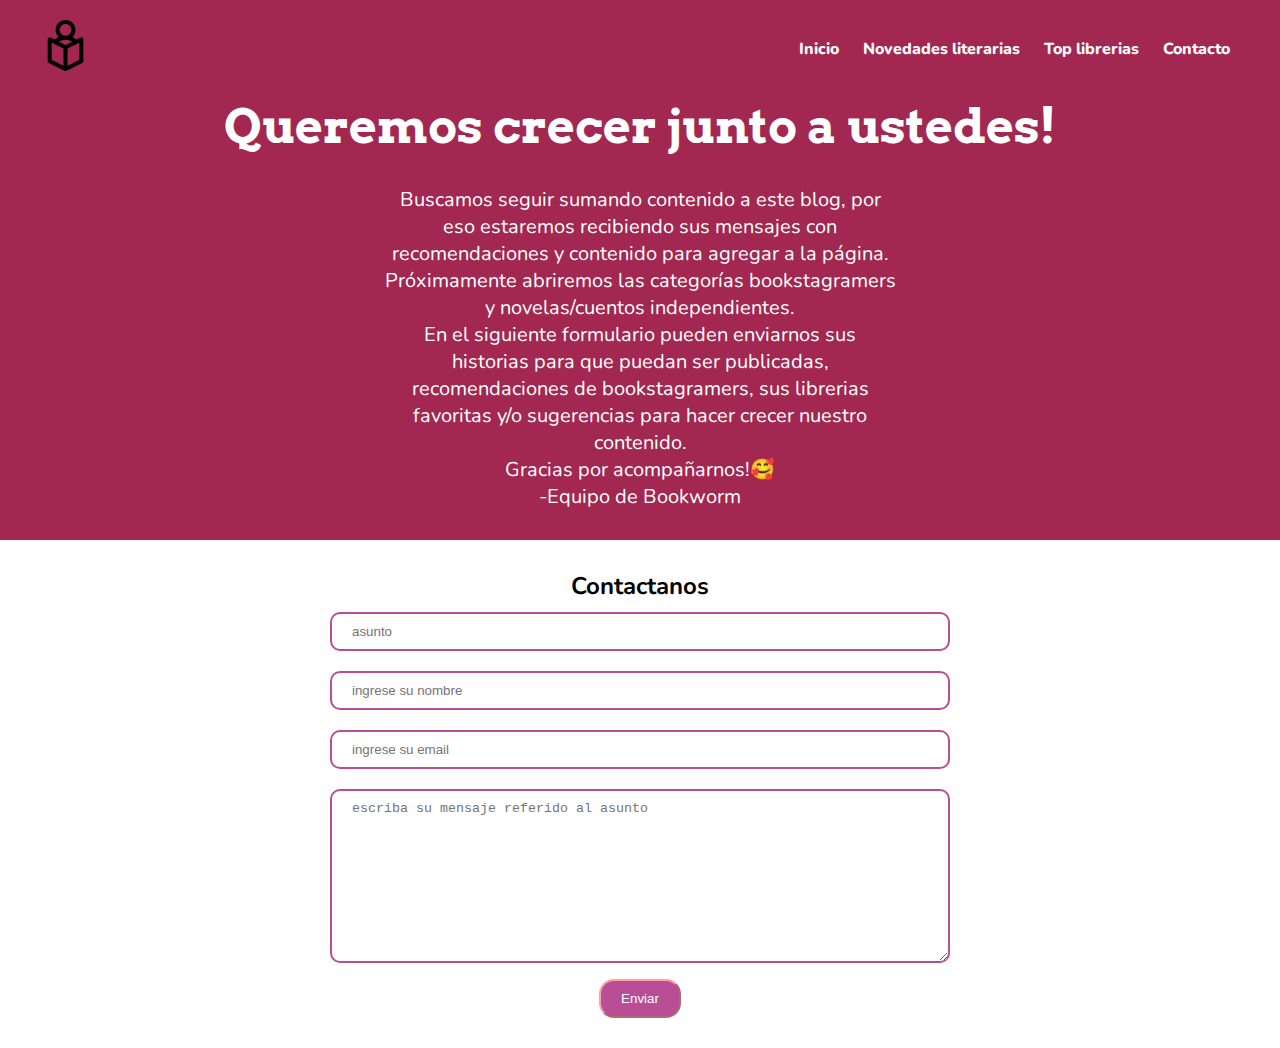
<file: contact-us.html>
<!DOCTYPE html>
<html lang="en">
<head>
    <meta charset="UTF-8">
    <meta http-equiv="X-UA-Compatible" content="IE=edge">
    <meta name="viewport" content="width=device-width, initial-scale=1.0">
    <title>Contact us 💌</title>
    <!-- font links -->
    <link href="https://fonts.googleapis.com/css2?family=Arvo&family=Bebas+Neue&family=Roboto:wght@500&display=swap" rel="stylesheet">
    <link href="https://fonts.googleapis.com/css2?family=Nunito:wght@200&display=swap" rel="stylesheet">
    <link rel="preconnect" href="https://fonts.googleapis.com">
    <link rel="preconnect" href="https://fonts.gstatic.com" crossorigin>
    <link rel="preconnect" href="https://fonts.googleapis.com">
<link rel="preconnect" href="https://fonts.gstatic.com" crossorigin>
<link href="https://fonts.googleapis.com/css2?family=Arvo&display=swap" rel="stylesheet">
    <link rel="stylesheet" href="./css/contact.css">
</head>
<body>
    <header class="header">
        <div class="nav-logo">
           <img src="./img/logoRedondo.png" alt="logo"> 
        </div>
        <nav class="nav">
            <ul class="nav-links">
                <li><a href="home.html">Inicio</a></li>
                <li><a href="novedades.html">Novedades literarias</a></li>
                <li><a href="top-librerias.html">Top librerias</a></li>
                <li><a href="contact-us.html">Contacto</a></li>
            </ul>
        </nav>
    </header>
    <main>
        <section id="about">
            <h2 class="section-title">Queremos crecer junto a ustedes!</h2>
            <p>
                Buscamos seguir sumando contenido a este blog, por eso estaremos recibiendo sus mensajes con recomendaciones y contenido para agregar a la página. 
                Próximamente abriremos las categorías bookstagramers y novelas/cuentos independientes. <br /> 
                En el siguiente formulario pueden enviarnos sus historias para que puedan ser publicadas, recomendaciones de 
                bookstagramers, sus librerias favoritas y/o sugerencias para hacer crecer nuestro contenido.  
                <br/>Gracias por acompañarnos!🥰<br/>-Equipo de Bookworm
            </p>
        </section>
        <section id="contact">
            <div class="col">
                <h2 class="title-contact">Contactanos</h2>
                <div class="div-form">
                    <form action="" id='contactForm'>
                        <div>
                            <input class="input" type="text" name="asunto" id="asunto" placeholder="asunto">
                        </div>
                        <div>
                            <input class="input" type="text" name="nombre" id="nombre" placeholder="ingrese su nombre">
                        </div>
                        <div>
                            <input class="input" type="text" name="email" placeholder="ingrese su email">
                            
                        </div>
                        <div>
                            <textarea class="input" name="mensaje" id="mensaje" cols="50" rows="10" placeholder="escriba su mensaje referido al asunto"></textarea>
                        </div>
                        <button class="btn"  type="submit">Enviar</button>
                    </form>
                    <div id="error" class="error"></div>
                </div>
            </div>
        </section>
    </main>
    <script src="./js/contact.js"></script>
</body>
</html>
</file>
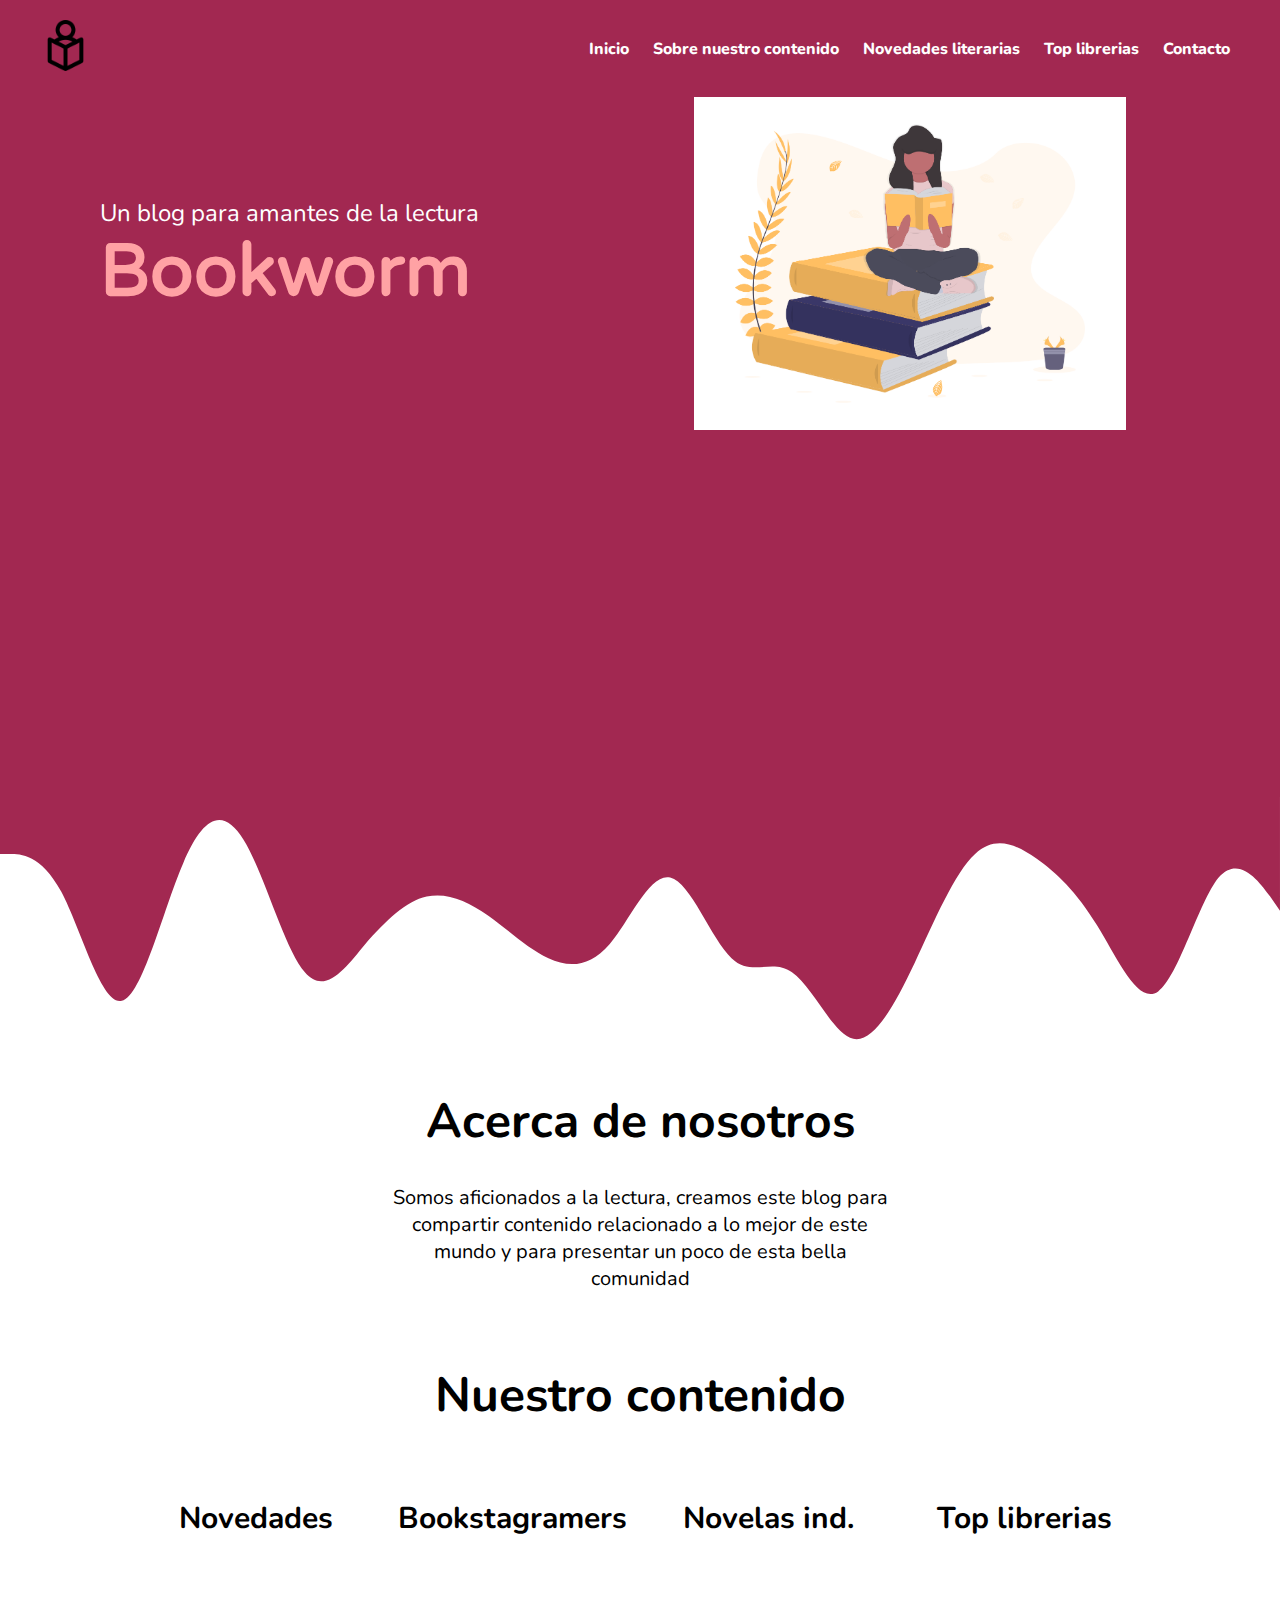
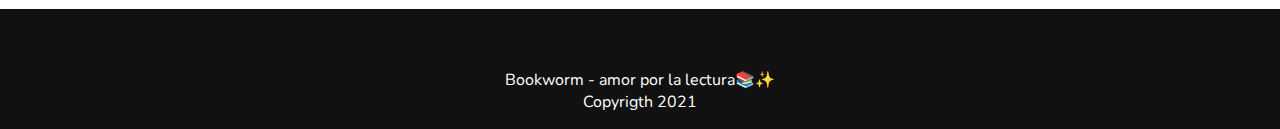
<file: home.html>
<!DOCTYPE html>
<html lang="en">
<head>
    <meta charset="UTF-8">
    <meta http-equiv="X-UA-Compatible" content="IE=edge">
    <meta name="viewport" content="width=device-width, initial-scale=1.0">
    <title>Bookworm Blog 📚</title>
    <!-- font links -->
    <link rel="preconnect" href="https://fonts.googleapis.com">
    <link rel="preconnect" href="https://fonts.gstatic.com" crossorigin>
    <link href="https://fonts.googleapis.com/css2?family=Varela+Round&display=swap" rel="stylesheet">

    <link rel="preconnect" href="https://fonts.googleapis.com">
    <link rel="preconnect" href="https://fonts.gstatic.com" crossorigin>
    <link href="https://fonts.googleapis.com/css2?family=Nunito:wght@200&display=swap" rel="stylesheet">
    <link rel="preconnect" href="https://fonts.googleapis.com">
    <link rel="preconnect" href="https://fonts.gstatic.com" crossorigin>
 
    <link rel="stylesheet" href="./css/style.css">
</head>
<body>
    <header class="header">
        <div class="nav-logo">
           <img src="./img/logoRedondo.png" alt="logo"> 
        </div>
        <nav class="nav">
            <ul class="nav-links">
                <li><a href="home.html">Inicio</a></li>
                <li><a href="#about-us">Sobre nuestro contenido</a></li>
                <li><a href="novedades.html">Novedades literarias</a></li>
                <li><a href="top-librerias.html">Top librerias</a></li>
                <li><a href="contact-us.html">Contacto</a></li>
            </ul>
        </nav>
    </header>
    <main>
        <div class="container">
            <section id="home">
                <div class="col">
                    <p>Un blog para amantes de la lectura</p>
                    <h1>Bookworm</h1>
                </div>
                <div class="col">
                    <img class="img-home" src="./img/undraw_book_lover_mkck.png" alt="Home">
                </div>
            </section>
            <section id="about-us">
                <svg xmlns="http://www.w3.org/2000/svg" viewBox="0 0 1440 320"><path fill="#a22851" fill-opacity="1" d="M0,64L11.4,64C22.9,64,46,64,69,106.7C91.4,149,114,235,137,229.3C160,224,183,128,206,74.7C228.6,21,251,11,274,48C297.1,85,320,171,343,197.3C365.7,224,389,192,411,165.3C434.3,139,457,117,480,112C502.9,107,526,117,549,133.3C571.4,149,594,171,617,181.3C640,192,663,192,686,165.3C708.6,139,731,85,754,90.7C777.1,96,800,160,823,181.3C845.7,203,869,181,891,197.3C914.3,213,937,267,960,272C982.9,277,1006,235,1029,186.7C1051.4,139,1074,85,1097,64C1120,43,1143,53,1166,69.3C1188.6,85,1211,107,1234,144C1257.1,181,1280,235,1303,218.7C1325.7,203,1349,117,1371,90.7C1394.3,64,1417,96,1429,112L1440,128L1440,0L1428.6,0C1417.1,0,1394,0,1371,0C1348.6,0,1326,0,1303,0C1280,0,1257,0,1234,0C1211.4,0,1189,0,1166,0C1142.9,0,1120,0,1097,0C1074.3,0,1051,0,1029,0C1005.7,0,983,0,960,0C937.1,0,914,0,891,0C868.6,0,846,0,823,0C800,0,777,0,754,0C731.4,0,709,0,686,0C662.9,0,640,0,617,0C594.3,0,571,0,549,0C525.7,0,503,0,480,0C457.1,0,434,0,411,0C388.6,0,366,0,343,0C320,0,297,0,274,0C251.4,0,229,0,206,0C182.9,0,160,0,137,0C114.3,0,91,0,69,0C45.7,0,23,0,11,0L0,0Z"></path></svg>
                <h2 class="section-title">Acerca de nosotros</h2>
                <p>
                    Somos aficionados a la lectura, creamos este blog para compartir contenido relacionado a lo mejor de este mundo y para presentar un poco de esta bella comunidad</p>
            </section>
            <section id="service">
                <h4 class="section-title">Nuestro contenido</h2>
                <div class="col">
                    <a class="links" href="novedades.html"><h3>Novedades</h3></a>
                    <i class="service-icon far fa-grin-stars fa-9x"></i>
                </div>
                <div class="col">
                    <h3>Bookstagramers</h3>
                    <i class="service-icon fas fa-book-reader fa-9x"></i>
                </div>
                <div class="col">
                    <h3>Novelas ind.</h3> <!-- Escritores independientes -->
                    <i class="service-icon fas fa-pen-fancy fa-9x"></i>
                </div>
                <div class="col">
                    <a class="links" href="top-librerias.html"><h3>Top librerias</h3></a>
                    <i class="service-icon fas fa-store fa-9x"></i>
                </div>
            </section>
            <section class="parallax">
            </section>
            
        </div>
    </main>
    <footer >
        <p> Bookworm - amor por la lectura📚✨<br/>Copyrigth 2021</p>
    </footer>
</body>
</html>
</file>
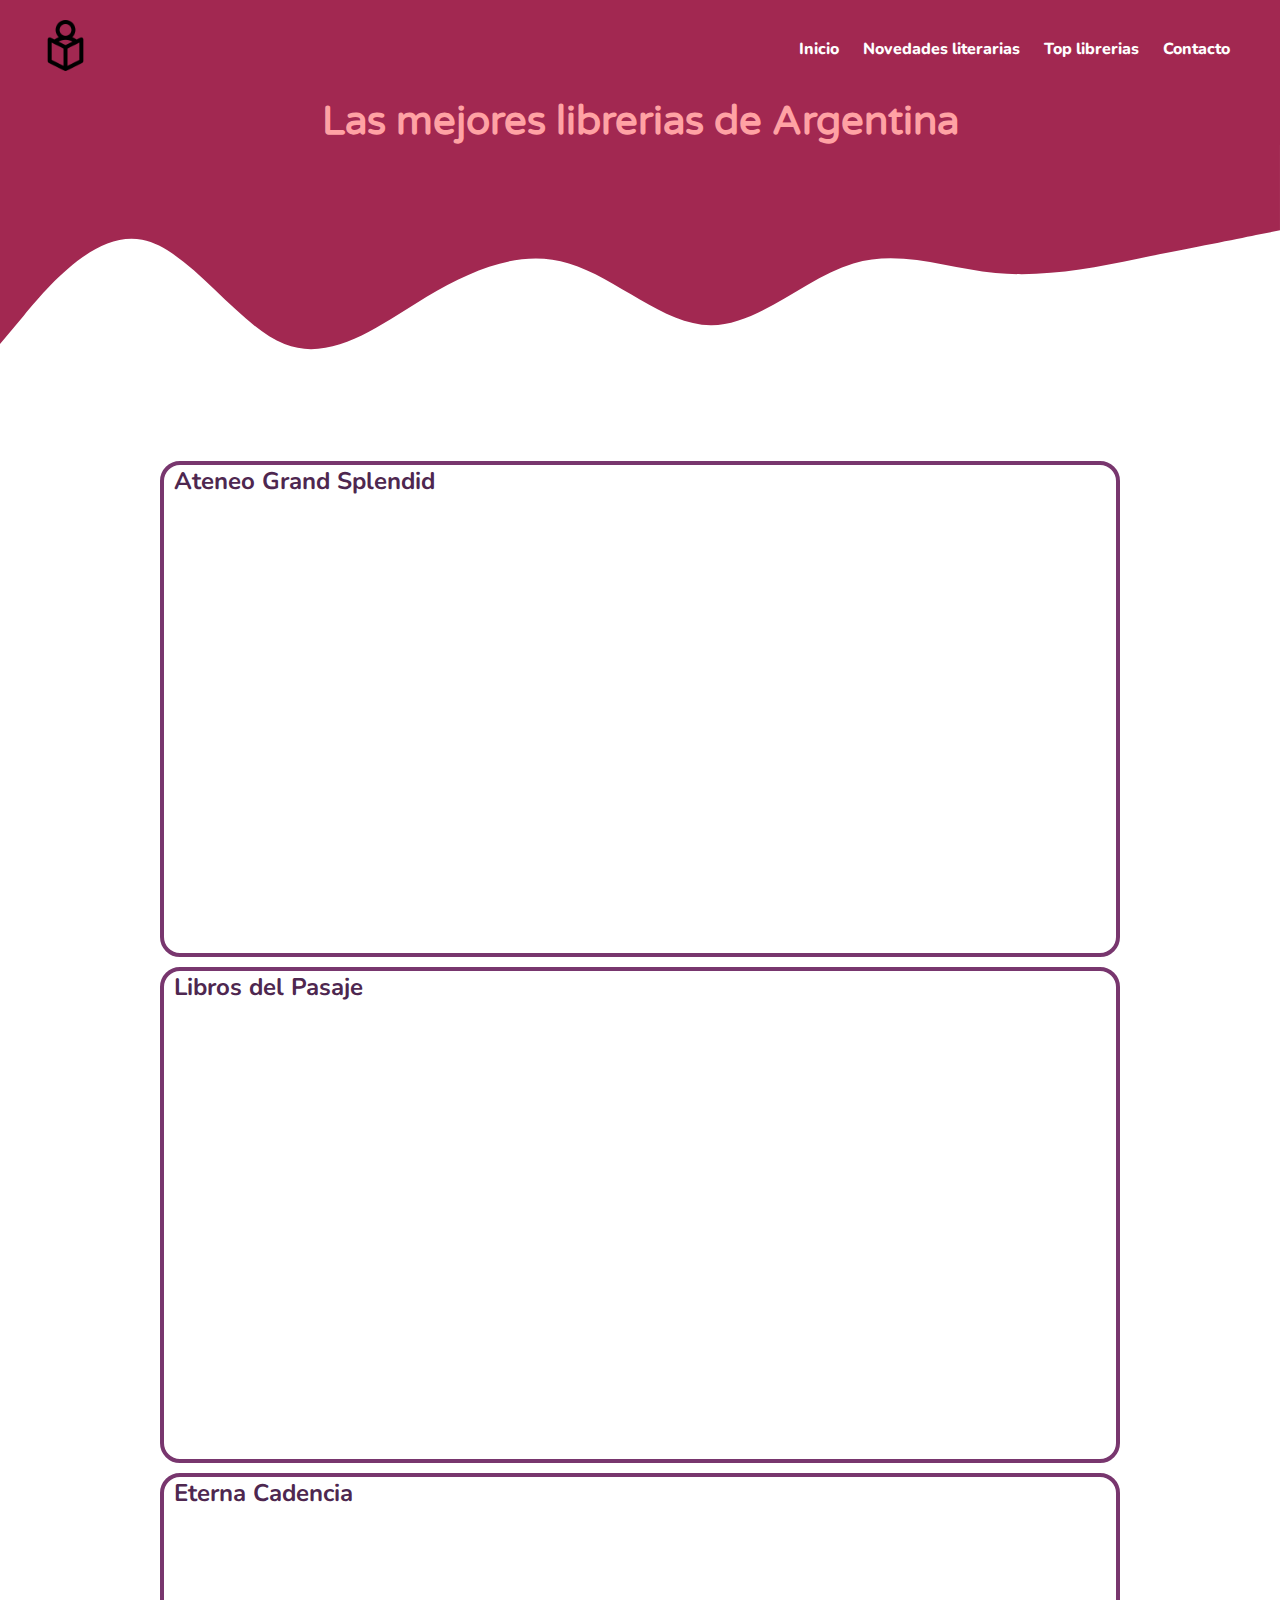
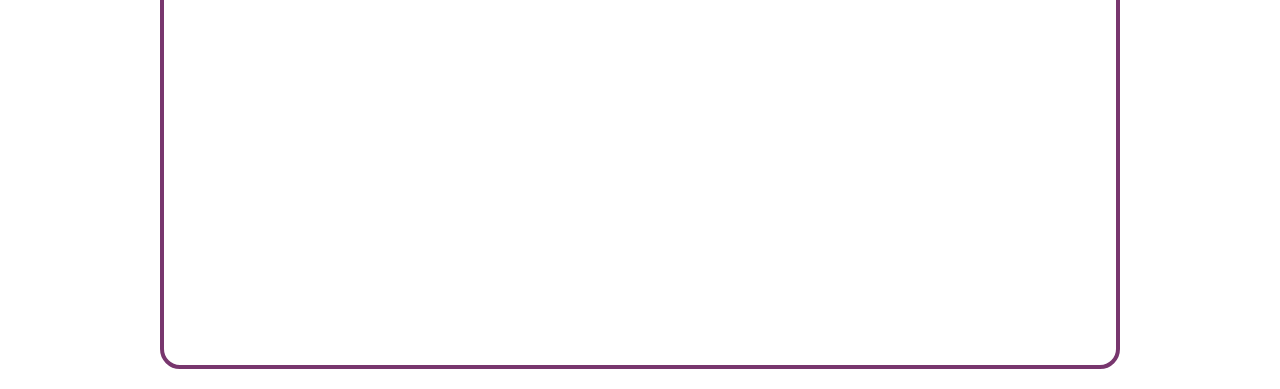
<file: top-librerias.html>
<!DOCTYPE html>
<html lang="en">
<head>
    <meta charset="UTF-8">
    <meta http-equiv="X-UA-Compatible" content="IE=edge">
    <meta name="viewport" content="width=device-width, initial-scale=1.0">
    <title>Top Librerias😍</title>
    <link href="https://fonts.googleapis.com/css2?family=Nunito:wght@200&display=swap" rel="stylesheet">
    <link rel="preconnect" href="https://fonts.googleapis.com">
    <link rel="preconnect" href="https://fonts.gstatic.com" crossorigin>

    <link href="https://fonts.googleapis.com/css2?family=Varela+Round&display=swap" rel="stylesheet">
    <link rel="preconnect" href="https://fonts.googleapis.com">
    <link rel="preconnect" href="https://fonts.gstatic.com" crossorigin>
    
    <link rel="stylesheet" href="./css/librerias.css">
</head>
<body>
    <header class="header">
        <div class="nav-logo">
           <img src="./img/logoRedondo.png" alt="logo"> 
        </div>
        <nav class="nav">
            <ul class="nav-links">
                <li><a href="home.html">Inicio</a></li>
                <li><a href="novedades.html">Novedades literarias</a></li>
                <li><a href="top-librerias.html">Top librerias</a></li>
                <li><a href="contact-us.html">Contacto</a></li>
            </ul>
        </nav>
    </header>
    <main>
        <div class="container">
            <section id="about">
                <h2>Las mejores librerias de Argentina</h2>
            </section>
            <section id="divider">
                <svg xmlns="http://www.w3.org/2000/svg" viewBox="0 0 1440 320"><path fill="#a22851" fill-opacity="1" d="M0,224L26.7,192C53.3,160,107,96,160,106.7C213.3,117,267,203,320,224C373.3,245,427,203,480,170.7C533.3,139,587,117,640,133.3C693.3,149,747,203,800,202.7C853.3,203,907,149,960,133.3C1013.3,117,1067,139,1120,144C1173.3,149,1227,139,1280,128C1333.3,117,1387,107,1413,101.3L1440,96L1440,0L1413.3,0C1386.7,0,1333,0,1280,0C1226.7,0,1173,0,1120,0C1066.7,0,1013,0,960,0C906.7,0,853,0,800,0C746.7,0,693,0,640,0C586.7,0,533,0,480,0C426.7,0,373,0,320,0C266.7,0,213,0,160,0C106.7,0,53,0,27,0L0,0Z"></path></svg>
            </section>
            <div class="container pt-5" id="div-productos-destacados" >
                <div class="box">
                    <div class="texto">
                        <a class="link" href="https://www.yenny-elateneo.com/local/grand-splendid/" target="_blank"><h2 class="title-contact">Ateneo Grand Splendid</h2></a>
                        <iframe src="https://www.google.com/maps/embed?pb=!1m18!1m12!1m3!1d3284.3235592245187!2d-58.39641718519559!3d-34.59597886459476!2m3!1f0!2f0!3f0!3m2!1i1024!2i768!4f13.1!3m3!1m2!1s0x95bccabdfc191295%3A0x8110084c679e64c0!2sEl%20Ateneo%20Grand%20Splendid!5e0!3m2!1ses-419!2sar!4v1635521346251!5m2!1ses-419!2sar" width="100%" height="450" style="border:0;" allowfullscreen="" loading="lazy"></iframe>
                    </div>
                </div>
        
                <div class="box">
                    <div class="texto">
                        <a class="link" href="http://www.librosdelpasaje.com.ar/" target="_blank"><h2 class="title-contact">Libros del Pasaje</h2></a>
                        <iframe src="https://www.google.com/maps/embed?pb=!1m14!1m8!1m3!1d13138.722419353451!2d-58.4297218!3d-34.5869474!3m2!1i1024!2i768!4f13.1!3m3!1m2!1s0x0%3A0xbc4dd2108cb38258!2sLibros%20del%20Pasaje!5e0!3m2!1ses-419!2sar!4v1635519917941!5m2!1ses-419!2sar" width="100%" height="450" style="border:0;" allowfullscreen="" loading="lazy"></iframe>
                    </div>
                </div>
        
                <div class="box">
                    <div class="texto">
                        <a class="link" href="https://www.eternacadencia.com.ar/" target="_blank"><h2 class="title-contact">Eterna Cadencia</h2></a>
                        <iframe src="https://www.google.com/maps/embed?pb=!1m14!1m8!1m3!1d13139.118930122127!2d-58.4361233!3d-34.5844396!3m2!1i1024!2i768!4f13.1!3m3!1m2!1s0x0%3A0x8337e50422a06845!2sEterna%20Cadencia!5e0!3m2!1ses-419!2sar!4v1635520741062!5m2!1ses-419!2sar" width="100%" height="450" style="border:0;" allowfullscreen="" loading="lazy"></iframe>
                    </div>
                </div>
                
            </div>
    
            
            
        </div>
    </main>
</body>
</html>
</file>
<file: css/contact.css>
*{
    margin: 0;
    padding: 0;
    box-sizing: border-box;
}

body{
    font-family: 'Nunito', sans-serif;
    color: #000;
}

.header{
    display: flex;
    justify-content: space-between;
    align-items: center;
    padding: 20px 40px;
    background-color: #a22851;
    position:sticky;
    top: 0;
    z-index: 999;
}

.nav-logo img{
    width: 10%;
}
.nav-links{
    list-style: none;
}

.nav-links li{
   display: inline-block;
   padding: 5px 10px;
}

.nav-links li a{
    color:#FFF;
    text-decoration: none;
    font-weight: 800;
}

.nav-links li a:hover{
    color:#ffb769;
    font-weight: 800;
}

.section-title{
    font-family: 'Arvo', serif;
    text-align: center;
    font-size: 3rem;
    font-weight: bold;
    color:#FFF;
}

#about{
    background-color: #a22851;
}

#about p{
    color:#FFF;
    text-align: center;
    width: 40%;
    margin: auto;
    padding: 30px 0px;
    font-size: 20px;
}


#contact{
    background-color: #FFF;
}

#contact .col{
    width: 100%;
    float: center;
    text-align: center;
    padding: 30px 20px;
}

.input{
    border: 2px solid #b94e97;
    border-radius: 10px;
    width: 50%;
    padding: 10px 20px;
    margin: 10px 20px;
}

.input:focus{
    outline: none;
}

.btn{
    border-radius: 15px;
    padding: 10px 20px;
    background-color: #b94e97;
    color: #FFF;
    border-color: #ffa2a4;
}

.error{
    color: #ff5b48;
    font-family: 'Roboto', sans-serif;
    font-size: 1.2rem;
}
</file>
<file: css/style.css>
*{
    margin: 0;
    padding: 0;
    box-sizing: border-box;
}

body{
    font-family: 'Nunito', sans-serif;
    color: #000;
}

.header{
    display: flex;
    justify-content: space-between;
    align-items: center;
    padding: 20px 40px;
    background-color: #a22851;
    position:sticky;
    top: 0;
    z-index: 999;
}

.nav-logo img{
    width: 10%;
}
.navbar-text {
    display: inline-block;
    padding-top: 0.5rem;
    padding-bottom: 0.5rem;
}

.nav-links{
    list-style: none;
}

.nav-links li{
   display: inline-block;
   padding: 5px 10px;
}

.nav-links li a{
    color:#FFF;
    text-decoration: none;
    font-weight: 800;
}

.nav-links li a:hover{
    color:#ffb769;
    font-weight: 800;
}

.container{
    position:relative;
    width: 100%;
}

#home{
    display: block;
    padding: 0px 100px;
    /* max-width: 1080px; */
    margin:auto;
    background-color: #a22851;
    height: 700px;
}

#home .col{
    width: 50%;
    float: left;
    text-align: center;
}

.col img:hover{
    transform: scale(0.8);
}

#home p{
    margin-top: 100px;
    font-size: 1.5rem;
    color: #FFF;
    text-align: left;

}

#home h1{
    font-size: 4.5rem;
    color: #ffa2a4;
    font-family: 'Varela Round', sans-serif;
    text-align: left;
}
.img-home{
    width: 80%;
}

#about-us{
    display: block;
}

.wave{
    margin-top:-340px;
}

.section-title{
    text-align: center;
    font-size: 3rem;
    font-weight: bold;
}

#about-us{
    background-color: #FFF;
}

#about-us p{
    text-align: center;
    width: 40%;
    margin: auto;
    padding: 30px 0px;
    font-size: 20px;
}

#service{
    /* padding-top: 40px;
    padding-bottom: 40px; */
    display: block;
    width: 80%;
    margin: 40px auto;
}

#service .col{
    float: left;
    width: 25%;
    text-align: center;
    padding: 10px 0px;
    margin: 40px 0px;
}

#service h3{
    font-size: 30px;
    margin: 20px 0px;
}
#service .links{
    color: black;
    text-decoration:none;
}

.service-icon{
    color: #d487ce;
}


footer{
    height: 40px; 
    padding:60px 0px;
    background: #111111;
    text-align: center;
    color: #fff;
    clear: both;
}
</file>
<file: css/librerias.css>
*{
    margin: 0;
    padding: 0;
    box-sizing: border-box;
}

body{
    font-family: 'Nunito', sans-serif;
    color: #000;
}

.header{
    display: flex;
    justify-content: space-between;
    align-items: center;
    padding: 20px 40px;
    background-color: #a22851;
    position:sticky;
    top: 0;
    z-index: 999;
}

.nav-logo img{
    width: 10%;
}
.nav-links{
    list-style: none;
}

.nav-links li{
   display: inline-block;
   padding: 5px 10px;
}

.nav-links li a{
    color:#FFF;
    text-decoration: none;
    font-weight: 800;
}

.nav-links li a:hover{
    color:#ffb769;
    font-weight: 800;
}

#about h2{
    font-size: 2.5rem;
    color: #ffa2a4;
    font-family: 'Varela Round', sans-serif;
    text-align: center;
    background-color: #a22851;
}

.container .pt-5{
    display: grid;
    width: 75%;
    max-width: 1000px;
    margin: 20px auto;
    grid-gap: 50px;
    grid-template-columns: repeat(1, 1fr);
    grid-template-rows: repeat(3, auto);
   
    /* Permite que las columnas sean responsives 
    la funcino minmax, permite establece un valor minimo y maximo a las columnas
    dependiendo del tamaño de la pantalla */
    
    grid-template-columns: repeat(auto-fill,minmax(40em,1fr));
    gap: 10px;
}

.box{
    border: 4px solid #78366e;
    border-radius: 20px;
    background-color: #FFF;
}

.box-form {
    padding: 10px;
}

.box img{
    width: 100%;
    border-top-left-radius: 15px;
    border-top-right-radius: 15px;
    border-bottom: 2px solid blueviolet;
}

.box .texto{
    margin: 0px 10px;
}

.texto h2{
    color: #4e2750;
}

.pt-5{
    padding-top: 5px;
}

a:link, a:visited, a:active {
    text-decoration:none;
}
</file>
